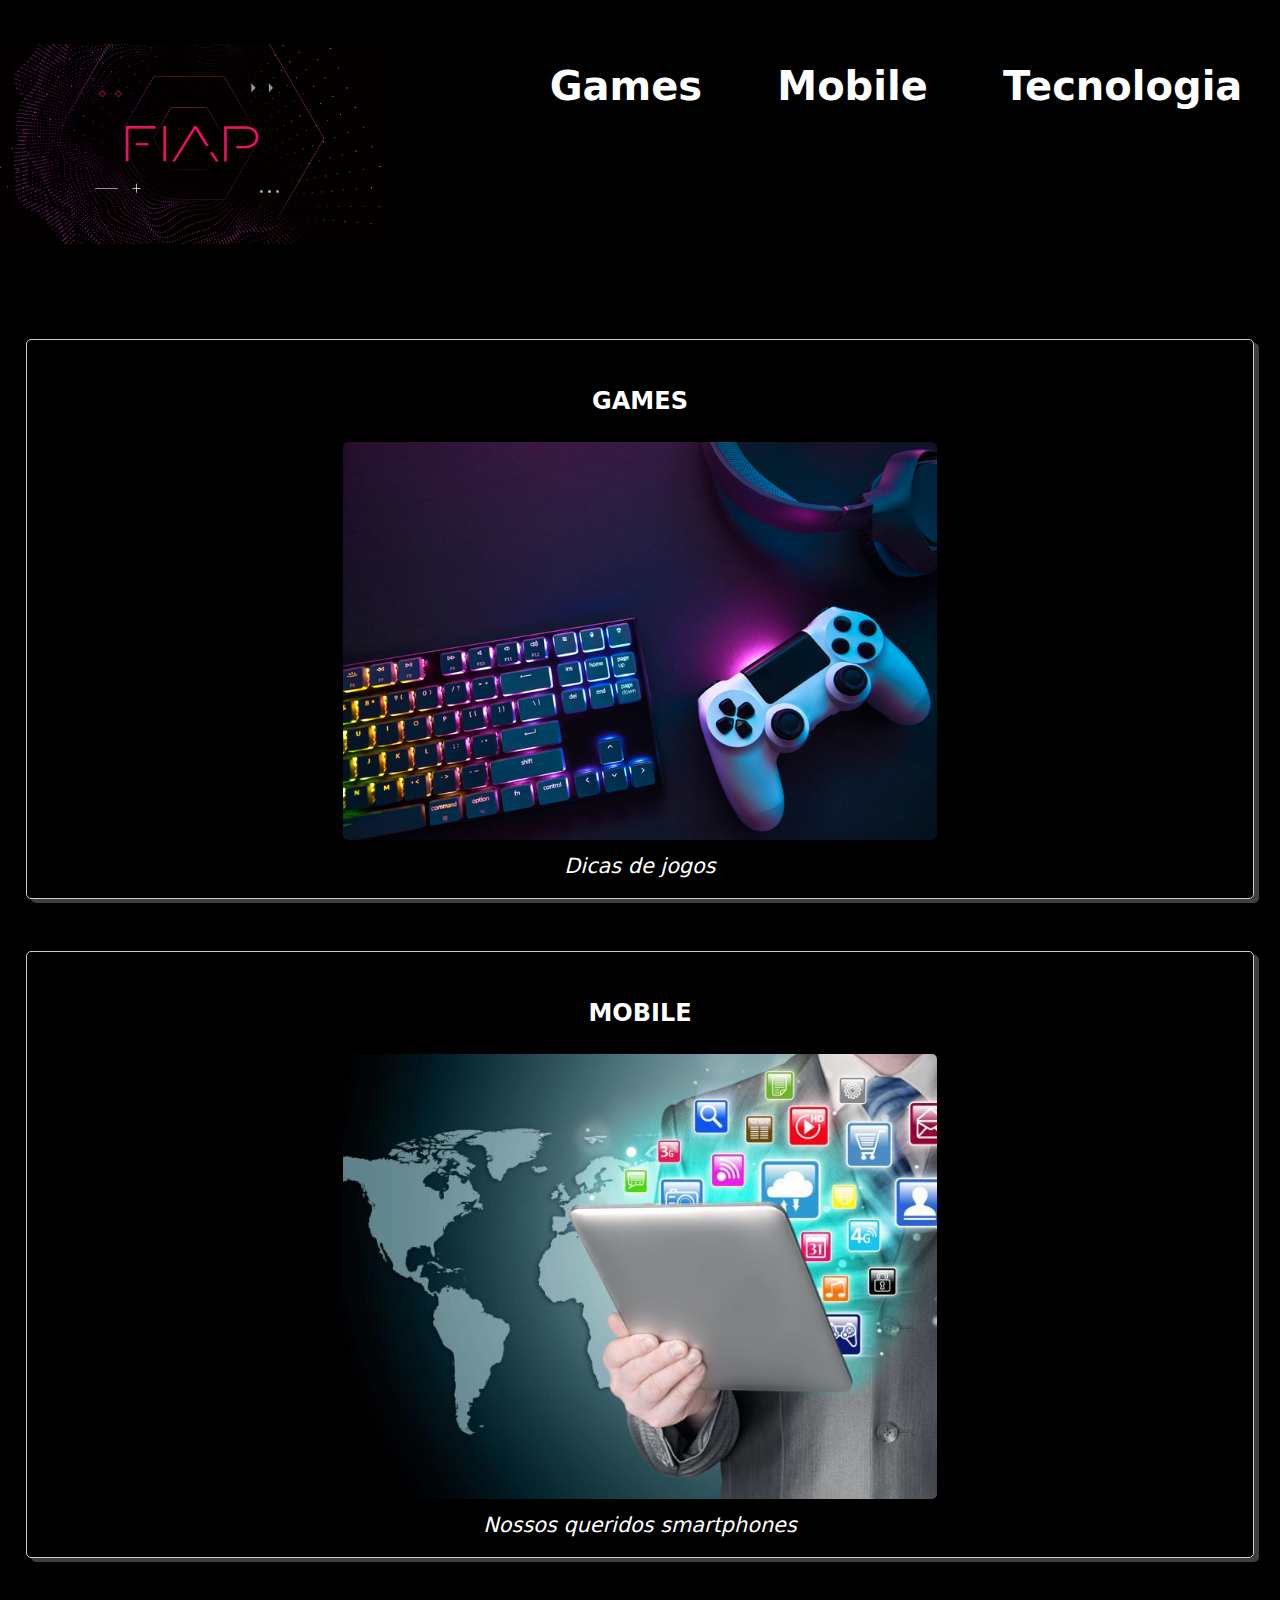
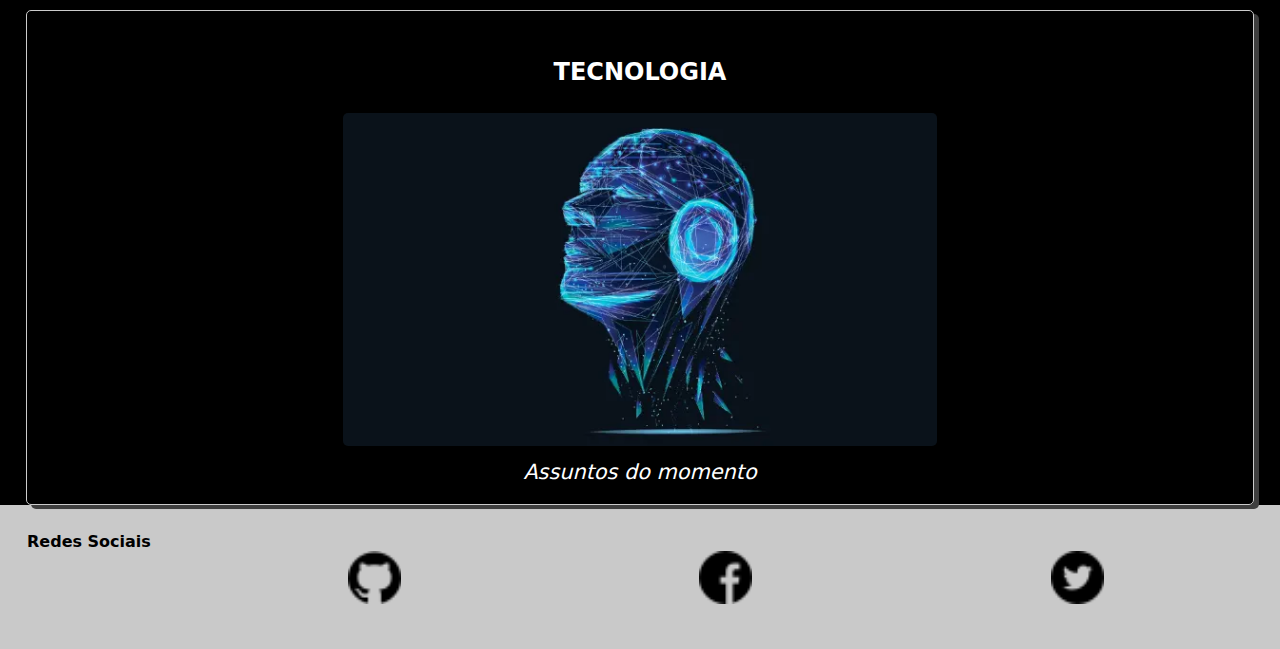
<file: index.html>
<!DOCTYPE html>
<html lang="pt-br">

<head>
  <meta charset="UTF-8" />
  <meta http-equiv="X-UA-Compatible" content="IE=edge" />
  <meta name="viewport" content="width=device-width, initial-scale=1.0" />
  <link rel="stylesheet" href="./css/style.css" />
  <title>Página Principal</title>
</head>

<body>
  <div class="container">
    <header class="cabecalho">
      <img src="./img/logo.png" alt="Logo da FIAP" />
      <nav>
        <a href="./pages/games.html">Games</a>
        <a href="./pages/mobile.html">Mobile</a>
        <a href="./pages/tech.html">Tecnologia</a>
      </nav>
    </header>

    <!--  section principal -->
    <section class="conteudo">
      <div class="card">
        <h2>GAMES</h2>
        <figure>
          <img src="./img/games.jpg" alt="imagem games">
          <figcaption>Dicas de jogos</figcaption>
        </figure>
      </div>

      <div class="card">
        <h2>MOBILE</h2>
        <figure>
          <img src="./img/mobile.jpg" alt="imagem mobile">
          <figcaption>Nossos queridos smartphones</figcaption>
        </figure>
      </div>

      <div class="card">
        <h2>TECNOLOGIA</h2>
        <figure>
          <img src="./img/tech-1.png" alt="imagem tecnologia">
          <figcaption>Assuntos do momento</figcaption>
        </figure>
      </div>
    </section>

    <!--  Rodapé -->
    <footer class="rodape">
      <h2>Redes Sociais</h2>
      <nav>
        <a href="https://github.com/"><img src="./img/social-1-24x.png" alt="Logo Github" /></a>
        <a href="https://pt-br.facebook.com/"><img src="./img/social-2-24x.png" alt="Logo facebook" /></a>
        <a href="https://twitter.com/"><img src="./img/social-3-24x.png" alt="Logo twitter" /></a>
      </nav>
    </footer>
  </div>
</body>

</html>
</file>
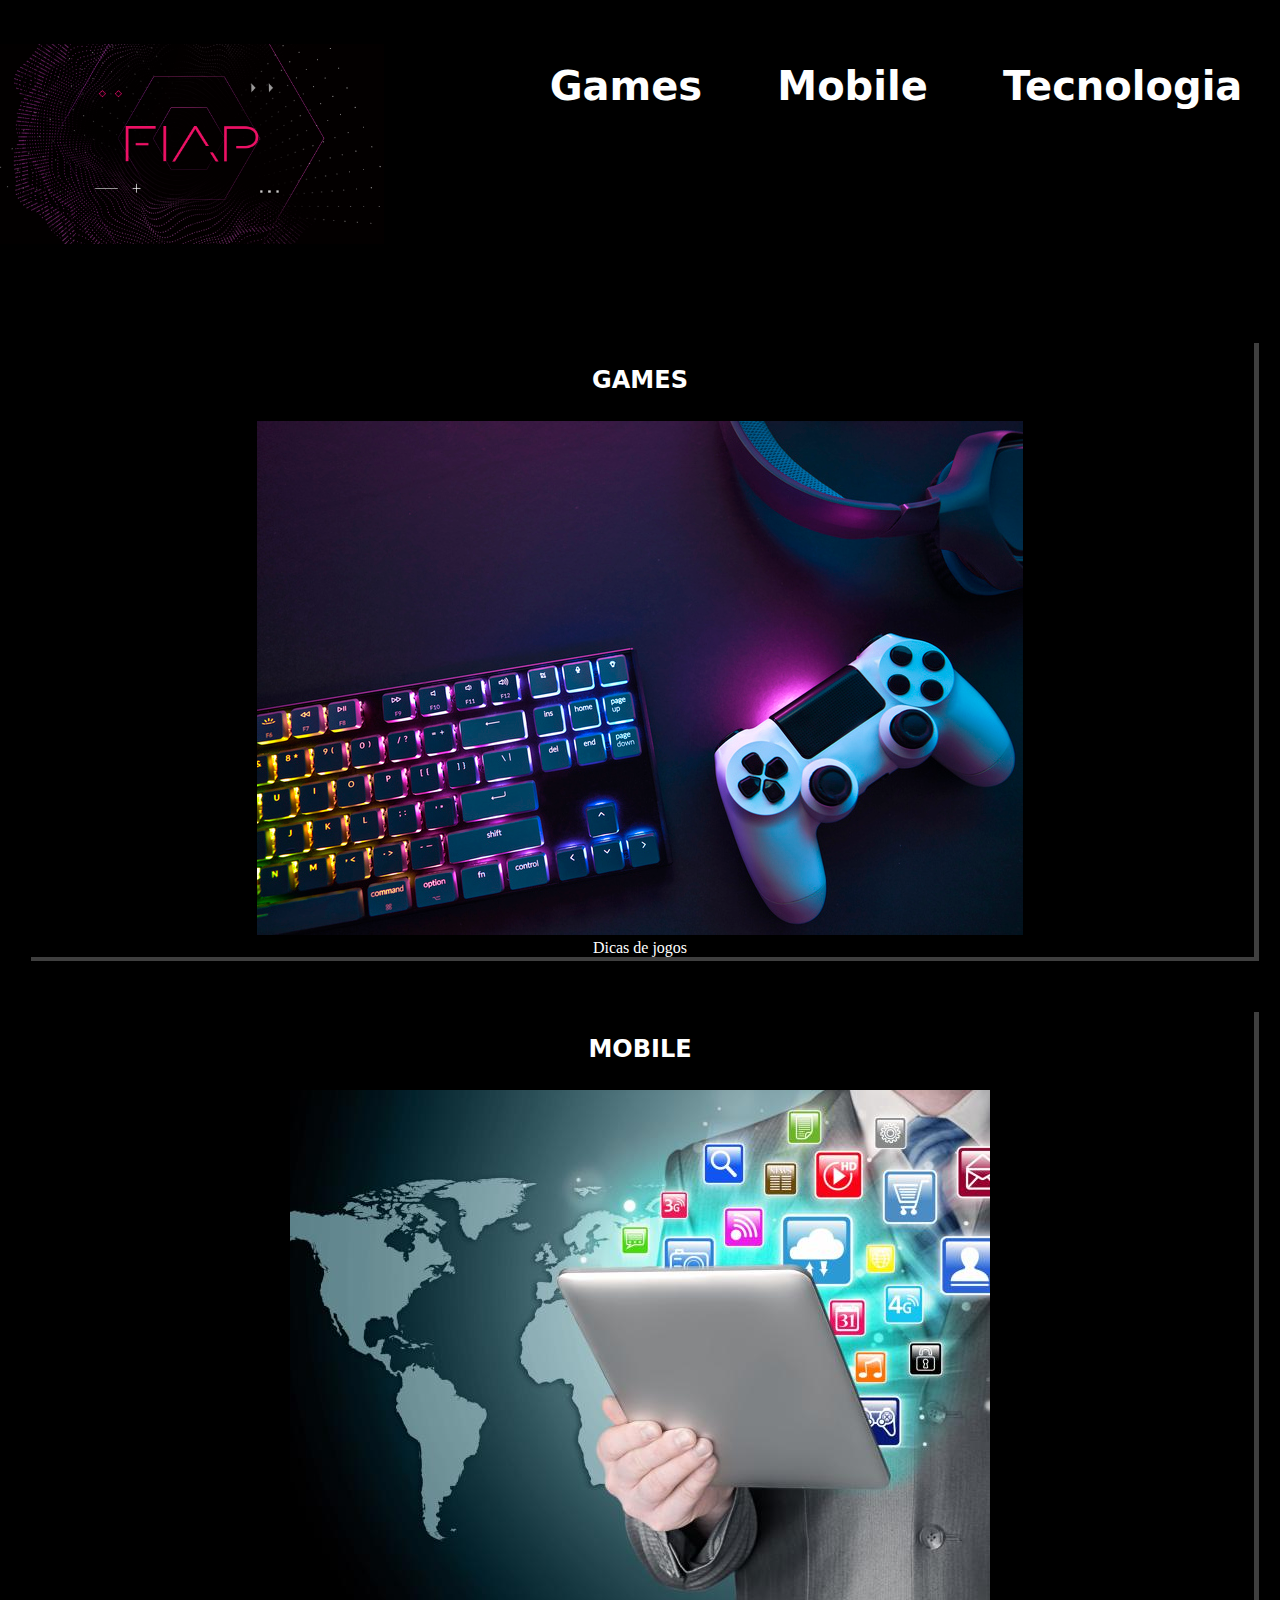
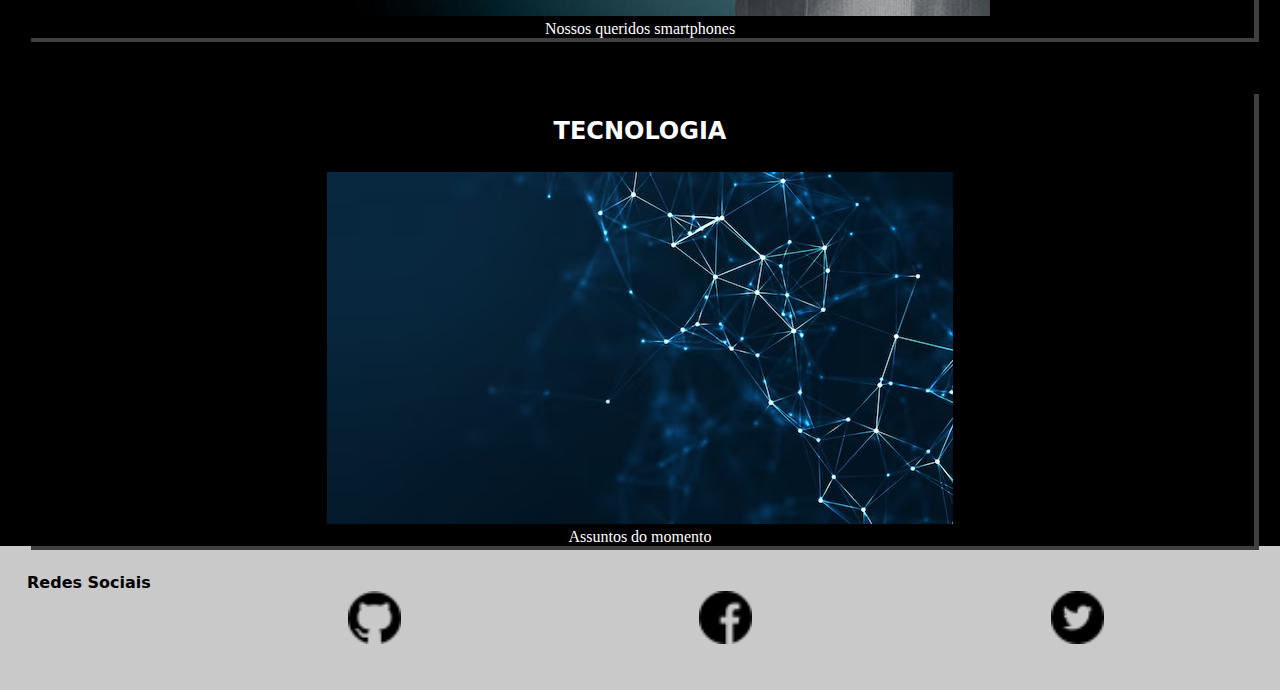
<file: Index.html>
<!DOCTYPE html>
<html lang="pt-br">

<head>
  <meta charset="UTF-8" />
  <meta http-equiv="X-UA-Compatible" content="IE=edge" />
  <meta name="viewport" content="width=device-width, initial-scale=1.0" />
  <link rel="stylesheet" href="./css/style.css" />
  <title>Página Principal</title>
</head>

<body>
  <div class="container">
    <header class="cabecalho">
      <img src="./img/logo.png" alt="Logo da FIAP" />
      <nav>
        <a href="./pages/games.html">Games</a>
        <a href="./pages/mobile.html">Mobile</a>
        <a href="./pages/tech.html">Tecnologia</a>
      </nav>
    </header>

    <!--  section principal -->
    <section class="conteudo">
      <div class="card-1">
        <h2>GAMES</h2>
        <figure>
          <img src="./img/games.jpg" alt="imagem games">
          <figcaption>Dicas de jogos</figcaption>
        </figure>
      </div>

      <div class="card-2">
        <h2>MOBILE</h2>
        <figure>
          <img src="./img/mobile.jpg" alt="imagem mobile">
          <figcaption>Nossos queridos smartphones</figcaption>
        </figure>
      </div>

      <div class="card-3">
        <h2>TECNOLOGIA</h2>
        <figure>
          <img src="./img/tech.png" alt="imagem tecnologia">
          <figcaption>Assuntos do momento</figcaption>
        </figure>
      </div>
    </section>

    <!--  Rodapé -->
    <footer class="rodape">
      <h2>Redes Sociais</h2>
      <nav>
        <a href="https://github.com/"><img src="./img/social-1-24x.png" alt="Logo Github" /></a>
        <a href="https://pt-br.facebook.com/"><img src="./img/social-2-24x.png" alt="Logo facebook" /></a>
        <a href="https://twitter.com/"><img src="./img/social-3-24x.png" alt="Logo twitter" /></a>
      </nav>
    </footer>
  </div>
</body>

</html>
</file>
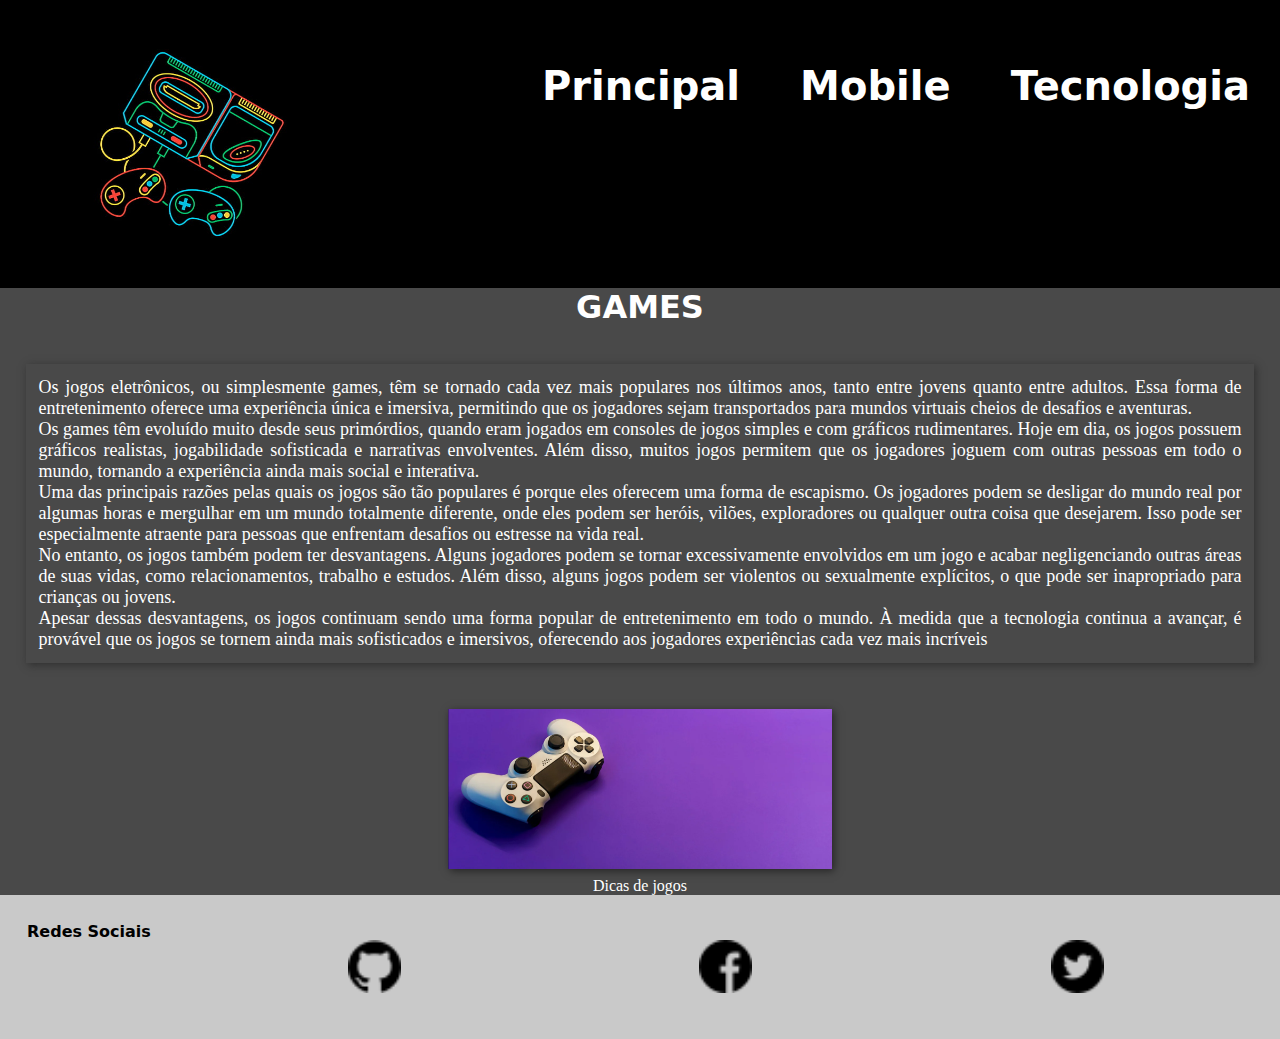
<file: pages/Games.html>
<!DOCTYPE html>
<html lang="pt-br">

<head>
  <meta charset="UTF-8" />
  <meta http-equiv="X-UA-Compatible" content="IE=edge" />
  <meta name="viewport" content="width=device-width, initial-scale=1.0" />
  <link rel="stylesheet" href="../css/style.css" />
  <title>Página Games</title>
</head>

<body>
  <div class="container">

    <!--  cabeçalho -->
    <header class="cabecalho">
      <img src="../img/games-1.png" alt="imagem de games" />
      <!--  menu -->
      <nav>
        <a href="../index.html">Principal</a>
        <a href="./mobile.html">Mobile</a>
        <a href="./tech.html">Tecnologia</a>
      </nav>
    </header>

    <!--  section conteúdo -->
    <section class="conteudo-interno">
        <h2>GAMES</h2>
        <p>
          Os jogos eletrônicos, ou simplesmente games, têm se tornado cada vez mais populares nos últimos anos, tanto entre jovens quanto entre adultos. Essa forma de entretenimento oferece uma experiência única e imersiva, permitindo que os jogadores sejam transportados para mundos virtuais cheios de desafios e aventuras.
        </br>
          Os games têm evoluído muito desde seus primórdios, quando eram jogados em consoles de jogos simples e com gráficos rudimentares. Hoje em dia, os jogos possuem gráficos realistas, jogabilidade sofisticada e narrativas envolventes. Além disso, muitos jogos permitem que os jogadores joguem com outras pessoas em todo o mundo, tornando a experiência ainda mais social e interativa.
        </br>  
          Uma das principais razões pelas quais os jogos são tão populares é porque eles oferecem uma forma de escapismo. Os jogadores podem se desligar do mundo real por algumas horas e mergulhar em um mundo totalmente diferente, onde eles podem ser heróis, vilões, exploradores ou qualquer outra coisa que desejarem. Isso pode ser especialmente atraente para pessoas que enfrentam desafios ou estresse na vida real.
        </br>  
          No entanto, os jogos também podem ter desvantagens. Alguns jogadores podem se tornar excessivamente envolvidos em um jogo e acabar negligenciando outras áreas de suas vidas, como relacionamentos, trabalho e estudos. Além disso, alguns jogos podem ser violentos ou sexualmente explícitos, o que pode ser inapropriado para crianças ou jovens.
        </br>  
          Apesar dessas desvantagens, os jogos continuam sendo uma forma popular de entretenimento em todo o mundo. À medida que a tecnologia continua a avançar, é provável que os jogos se tornem ainda mais sofisticados e imersivos, oferecendo aos jogadores experiências cada vez mais incríveis    
        </p>
        <figure>
          <img src="../img/games-2.png" alt="imagem games">
          <figcaption>Dicas de jogos</figcaption>
        </figure>
    </section>

    <!--  Rodapé -->
    <footer class="rodape">
      <h2>Redes Sociais</h2>
      <nav>
        <a href="https://github.com/"><img src="../img/social-1-24x.png" alt="Logo Github" /></a>
        <a href="https://pt-br.facebook.com/"><img src="../img/social-2-24x.png" alt="Logo facebook" /></a>
        <a href="https://twitter.com/"><img src="../img/social-3-24x.png" alt="Logo twitter" /></a>
      </nav>
    </footer>
  </div>
</body>

</html>
</file>
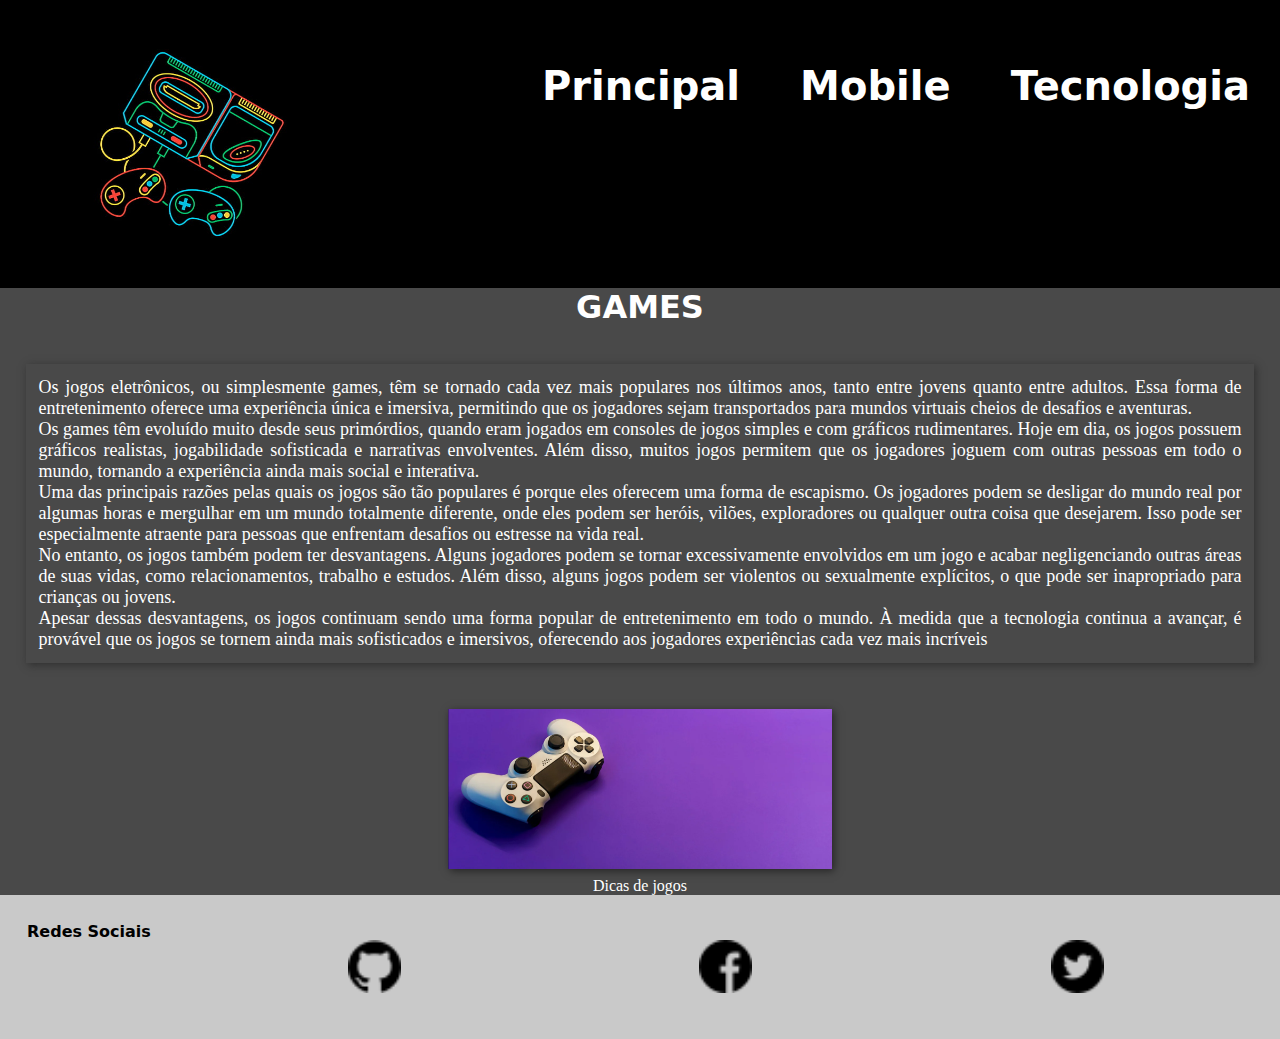
<file: pages/games.html>
<!DOCTYPE html>
<html lang="pt-br">

<head>
  <meta charset="UTF-8" />
  <meta http-equiv="X-UA-Compatible" content="IE=edge" />
  <meta name="viewport" content="width=device-width, initial-scale=1.0" />
  <link rel="stylesheet" href="../css/style.css" />
  <title>Página Games</title>
</head>

<body>
  <div class="container">

    <!--  cabeçalho -->
    <header class="cabecalho">
      <img src="../img/games-1.png" alt="imagem de games" />
      <!--  menu -->
      <nav>
        <a href="../index.html">Principal</a>
        <a href="./mobile.html">Mobile</a>
        <a href="./tech.html">Tecnologia</a>
      </nav>
    </header>

    <!--  section conteúdo -->
    <section class="conteudo-interno">
        <h2>GAMES</h2>
        <p>
          Os jogos eletrônicos, ou simplesmente games, têm se tornado cada vez mais populares nos últimos anos, tanto entre jovens quanto entre adultos. Essa forma de entretenimento oferece uma experiência única e imersiva, permitindo que os jogadores sejam transportados para mundos virtuais cheios de desafios e aventuras.
        </br>
          Os games têm evoluído muito desde seus primórdios, quando eram jogados em consoles de jogos simples e com gráficos rudimentares. Hoje em dia, os jogos possuem gráficos realistas, jogabilidade sofisticada e narrativas envolventes. Além disso, muitos jogos permitem que os jogadores joguem com outras pessoas em todo o mundo, tornando a experiência ainda mais social e interativa.
        </br>  
          Uma das principais razões pelas quais os jogos são tão populares é porque eles oferecem uma forma de escapismo. Os jogadores podem se desligar do mundo real por algumas horas e mergulhar em um mundo totalmente diferente, onde eles podem ser heróis, vilões, exploradores ou qualquer outra coisa que desejarem. Isso pode ser especialmente atraente para pessoas que enfrentam desafios ou estresse na vida real.
        </br>  
          No entanto, os jogos também podem ter desvantagens. Alguns jogadores podem se tornar excessivamente envolvidos em um jogo e acabar negligenciando outras áreas de suas vidas, como relacionamentos, trabalho e estudos. Além disso, alguns jogos podem ser violentos ou sexualmente explícitos, o que pode ser inapropriado para crianças ou jovens.
        </br>  
          Apesar dessas desvantagens, os jogos continuam sendo uma forma popular de entretenimento em todo o mundo. À medida que a tecnologia continua a avançar, é provável que os jogos se tornem ainda mais sofisticados e imersivos, oferecendo aos jogadores experiências cada vez mais incríveis    
        </p>
        <figure>
          <img src="../img/games-2.png" alt="imagem games">
          <figcaption>Dicas de jogos</figcaption>
        </figure>
    </section>

    <!--  Rodapé -->
    <footer class="rodape">
      <h2>Redes Sociais</h2>
      <nav>
        <a href="https://github.com/"><img src="../img/social-1-24x.png" alt="Logo Github" /></a>
        <a href="https://pt-br.facebook.com/"><img src="../img/social-2-24x.png" alt="Logo facebook" /></a>
        <a href="https://twitter.com/"><img src="../img/social-3-24x.png" alt="Logo twitter" /></a>
      </nav>
    </footer>
  </div>
</body>

</html>
</file>
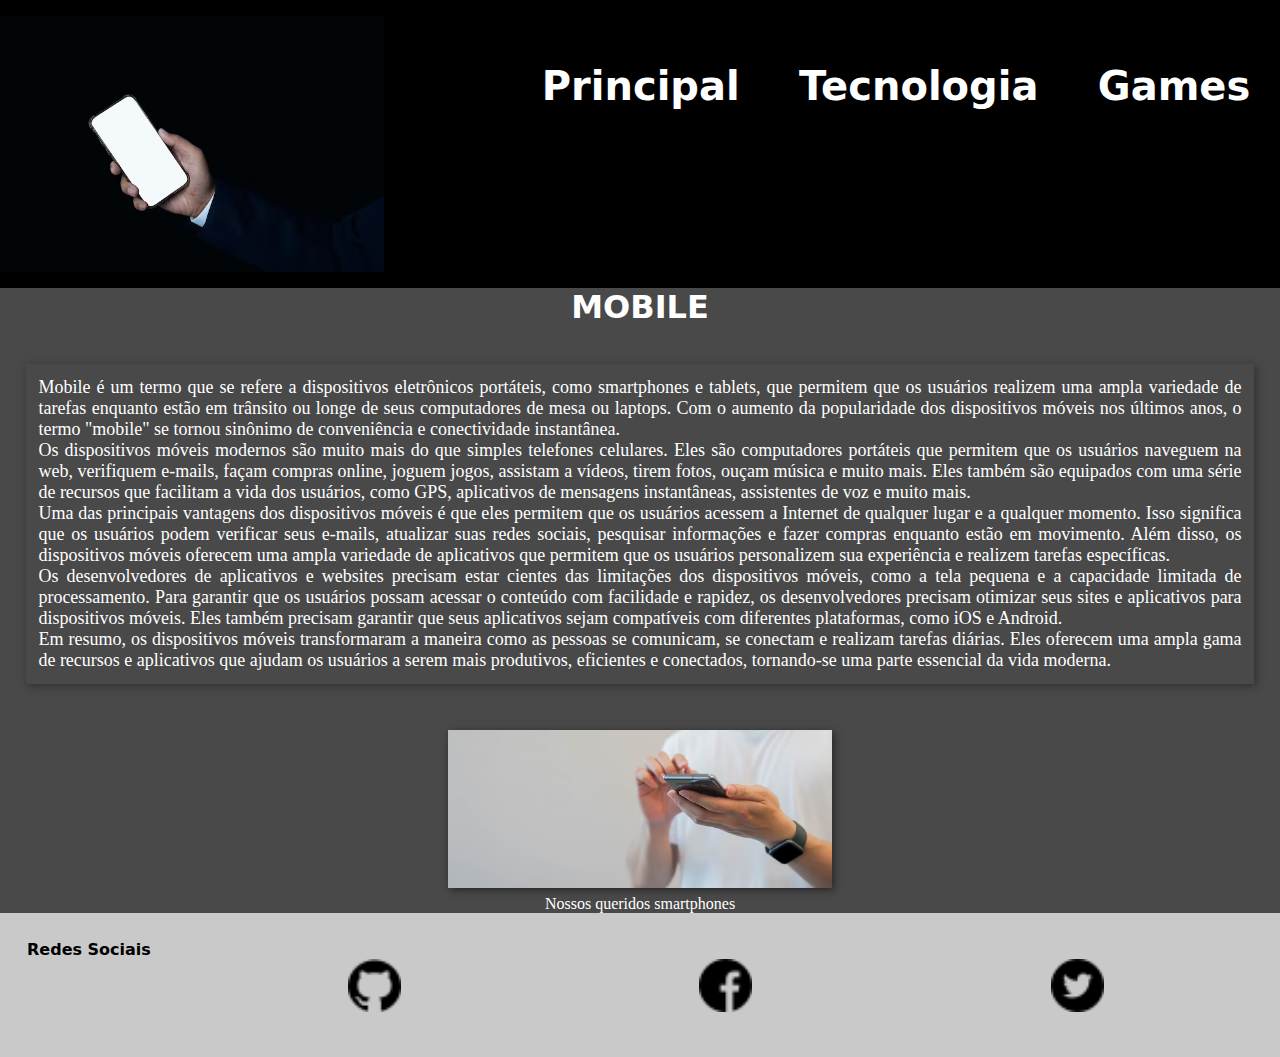
<file: pages/Mobile.html>
<!DOCTYPE html>
<html lang="pt-br">

<head>
  <meta charset="UTF-8" />
  <meta http-equiv="X-UA-Compatible" content="IE=edge" />
  <meta name="viewport" content="width=device-width, initial-scale=1.0" />
  <link rel="stylesheet" href="../css/style.css" />
  <title>Página Mobile</title>
</head>

<body>
  <div class="container">

    <!--  cabeçalho -->
    <header class="cabecalho">
      <img src="../img/mobile-1.png" alt="imagem de mobile" />
      <!--  menu -->
      <nav>
        <a href="../index.html">Principal</a>
        <a href="./tech.html">Tecnologia</a>
        <a href="./games.html">Games</a>
      </nav>
    </header>

    <!--  section conteúdo -->
    <section class="conteudo-interno">
        <h2>MOBILE</h2>
        <p>
          Mobile é um termo que se refere a dispositivos eletrônicos portáteis, como smartphones e tablets, que permitem que os usuários realizem uma ampla variedade de tarefas enquanto estão em trânsito ou longe de seus computadores de mesa ou laptops. Com o aumento da popularidade dos dispositivos móveis nos últimos anos, o termo "mobile" se tornou sinônimo de conveniência e conectividade instantânea.
        </br>
          Os dispositivos móveis modernos são muito mais do que simples telefones celulares. Eles são computadores portáteis que permitem que os usuários naveguem na web, verifiquem e-mails, façam compras online, joguem jogos, assistam a vídeos, tirem fotos, ouçam música e muito mais. Eles também são equipados com uma série de recursos que facilitam a vida dos usuários, como GPS, aplicativos de mensagens instantâneas, assistentes de voz e muito mais.
        </br>
          Uma das principais vantagens dos dispositivos móveis é que eles permitem que os usuários acessem a Internet de qualquer lugar e a qualquer momento. Isso significa que os usuários podem verificar seus e-mails, atualizar suas redes sociais, pesquisar informações e fazer compras enquanto estão em movimento. Além disso, os dispositivos móveis oferecem uma ampla variedade de aplicativos que permitem que os usuários personalizem sua experiência e realizem tarefas específicas.
        </br>
          Os desenvolvedores de aplicativos e websites precisam estar cientes das limitações dos dispositivos móveis, como a tela pequena e a capacidade limitada de processamento. Para garantir que os usuários possam acessar o conteúdo com facilidade e rapidez, os desenvolvedores precisam otimizar seus sites e aplicativos para dispositivos móveis. Eles também precisam garantir que seus aplicativos sejam compatíveis com diferentes plataformas, como iOS e Android.
        </br>
          Em resumo, os dispositivos móveis transformaram a maneira como as pessoas se comunicam, se conectam e realizam tarefas diárias. Eles oferecem uma ampla gama de recursos e aplicativos que ajudam os usuários a serem mais produtivos, eficientes e conectados, tornando-se uma parte essencial da vida moderna.
        </p>
        <figure>
          <img src="../img/mobile-2.png" alt="imagem mobile">
          <figcaption>Nossos queridos smartphones</figcaption>
        </figure>
    </section>

    <!--  Rodapé -->
    <footer class="rodape">
      <h2>Redes Sociais</h2>
      <nav>
        <a href="https://github.com/"><img src="../img/social-1-24x.png" alt="Logo Github" /></a>
        <a href="https://pt-br.facebook.com/"><img src="../img/social-2-24x.png" alt="Logo facebook" /></a>
        <a href="https://twitter.com/"><img src="../img/social-3-24x.png" alt="Logo twitter" /></a>
      </nav>
    </footer>
  </div>
</body>

</html>
</file>
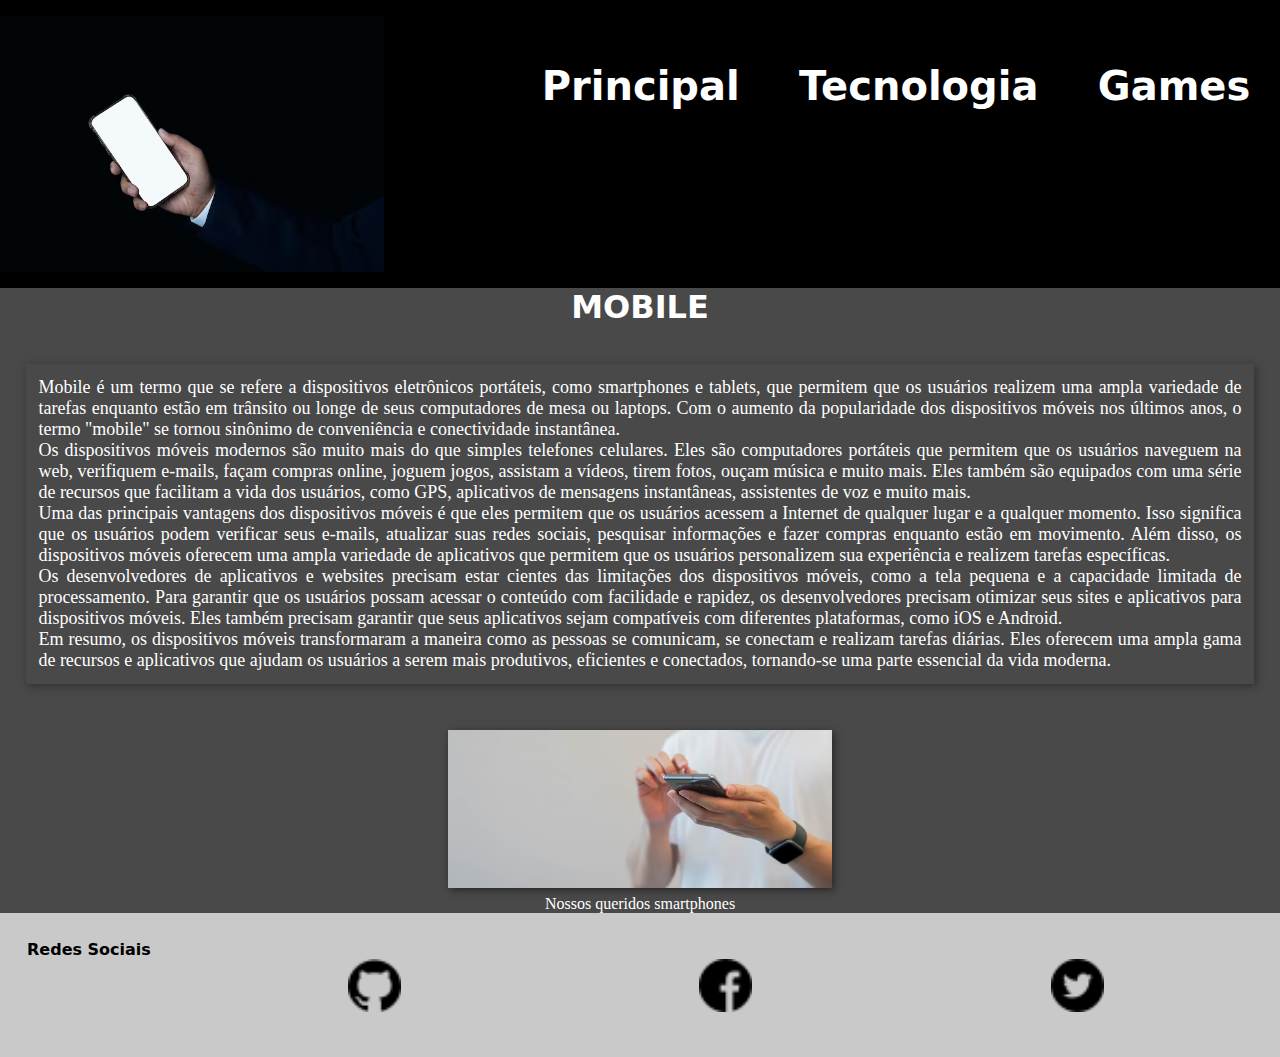
<file: pages/mobile.html>
<!DOCTYPE html>
<html lang="pt-br">

<head>
  <meta charset="UTF-8" />
  <meta http-equiv="X-UA-Compatible" content="IE=edge" />
  <meta name="viewport" content="width=device-width, initial-scale=1.0" />
  <link rel="stylesheet" href="../css/style.css" />
  <title>Página Mobile</title>
</head>

<body>
  <div class="container">

    <!--  cabeçalho -->
    <header class="cabecalho">
      <img src="../img/mobile-1.png" alt="imagem de mobile" />
      <!--  menu -->
      <nav>
        <a href="../index.html">Principal</a>
        <a href="./tech.html">Tecnologia</a>
        <a href="./games.html">Games</a>
      </nav>
    </header>

    <!--  section conteúdo -->
    <section class="conteudo-interno">
        <h2>MOBILE</h2>
        <p>
          Mobile é um termo que se refere a dispositivos eletrônicos portáteis, como smartphones e tablets, que permitem que os usuários realizem uma ampla variedade de tarefas enquanto estão em trânsito ou longe de seus computadores de mesa ou laptops. Com o aumento da popularidade dos dispositivos móveis nos últimos anos, o termo "mobile" se tornou sinônimo de conveniência e conectividade instantânea.
        </br>
          Os dispositivos móveis modernos são muito mais do que simples telefones celulares. Eles são computadores portáteis que permitem que os usuários naveguem na web, verifiquem e-mails, façam compras online, joguem jogos, assistam a vídeos, tirem fotos, ouçam música e muito mais. Eles também são equipados com uma série de recursos que facilitam a vida dos usuários, como GPS, aplicativos de mensagens instantâneas, assistentes de voz e muito mais.
        </br>
          Uma das principais vantagens dos dispositivos móveis é que eles permitem que os usuários acessem a Internet de qualquer lugar e a qualquer momento. Isso significa que os usuários podem verificar seus e-mails, atualizar suas redes sociais, pesquisar informações e fazer compras enquanto estão em movimento. Além disso, os dispositivos móveis oferecem uma ampla variedade de aplicativos que permitem que os usuários personalizem sua experiência e realizem tarefas específicas.
        </br>
          Os desenvolvedores de aplicativos e websites precisam estar cientes das limitações dos dispositivos móveis, como a tela pequena e a capacidade limitada de processamento. Para garantir que os usuários possam acessar o conteúdo com facilidade e rapidez, os desenvolvedores precisam otimizar seus sites e aplicativos para dispositivos móveis. Eles também precisam garantir que seus aplicativos sejam compatíveis com diferentes plataformas, como iOS e Android.
        </br>
          Em resumo, os dispositivos móveis transformaram a maneira como as pessoas se comunicam, se conectam e realizam tarefas diárias. Eles oferecem uma ampla gama de recursos e aplicativos que ajudam os usuários a serem mais produtivos, eficientes e conectados, tornando-se uma parte essencial da vida moderna.
        </p>
        <figure>
          <img src="../img/mobile-2.png" alt="imagem mobile">
          <figcaption>Nossos queridos smartphones</figcaption>
        </figure>
    </section>

    <!--  Rodapé -->
    <footer class="rodape">
      <h2>Redes Sociais</h2>
      <nav>
        <a href="https://github.com/"><img src="../img/social-1-24x.png" alt="Logo Github" /></a>
        <a href="https://pt-br.facebook.com/"><img src="../img/social-2-24x.png" alt="Logo facebook" /></a>
        <a href="https://twitter.com/"><img src="../img/social-3-24x.png" alt="Logo twitter" /></a>
      </nav>
    </footer>
  </div>
</body>

</html>
</file>
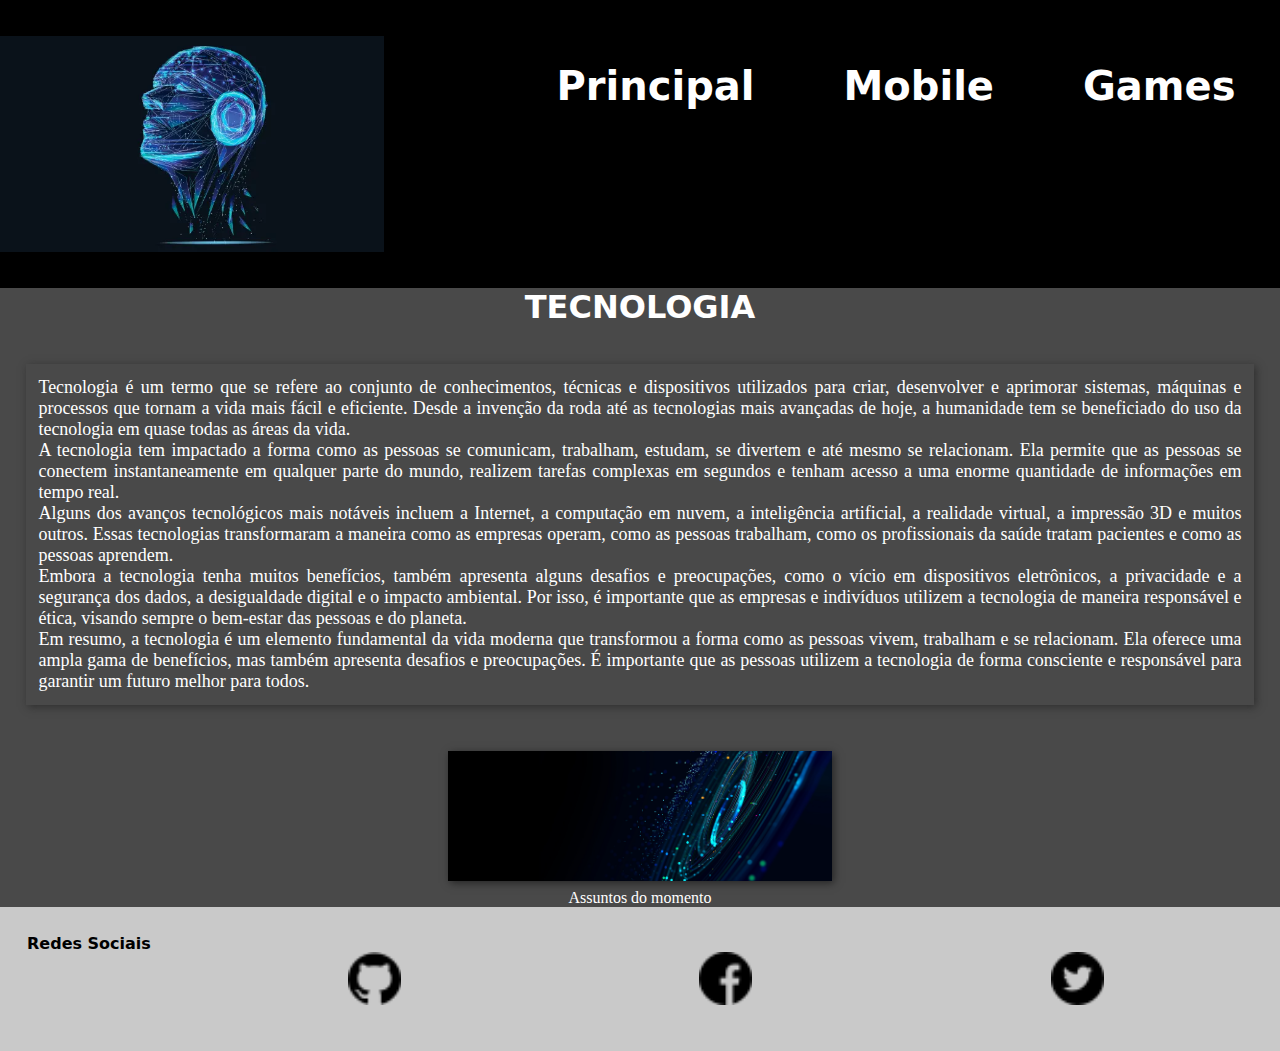
<file: pages/Tech.html>
<!DOCTYPE html>
<html lang="pt-br">

<head>
  <meta charset="UTF-8" />
  <meta http-equiv="X-UA-Compatible" content="IE=edge" />
  <meta name="viewport" content="width=device-width, initial-scale=1.0" />
  <link rel="stylesheet" href="../css/style.css" />
  <title>Página Tecnologia</title>
</head>

<body>
  <div class="container">

    <!--  cabeçalho da página tech -->
    <header class="cabecalho">
      <img src="../img/tech-1.png" alt="imagem de tecnologia" />
      <!--  menu -->
      <nav>
        <a href="../index.html">Principal</a>
        <a href="./mobile.html">Mobile</a>
        <a href="./games.html">Games</a>
      </nav>
    </header>

    <!--  section conteúdo -->
    <section class="conteudo-interno">
        <h2>TECNOLOGIA</h2>
        <p>
          Tecnologia é um termo que se refere ao conjunto de conhecimentos, técnicas e dispositivos utilizados para criar, desenvolver e aprimorar sistemas, máquinas e processos que tornam a vida mais fácil e eficiente. Desde a invenção da roda até as tecnologias mais avançadas de hoje, a humanidade tem se beneficiado do uso da tecnologia em quase todas as áreas da vida.
        </br> 
          A tecnologia tem impactado a forma como as pessoas se comunicam, trabalham, estudam, se divertem e até mesmo se relacionam. Ela permite que as pessoas se conectem instantaneamente em qualquer parte do mundo, realizem tarefas complexas em segundos e tenham acesso a uma enorme quantidade de informações em tempo real.
        </br>
          Alguns dos avanços tecnológicos mais notáveis incluem a Internet, a computação em nuvem, a inteligência artificial, a realidade virtual, a impressão 3D e muitos outros. Essas tecnologias transformaram a maneira como as empresas operam, como as pessoas trabalham, como os profissionais da saúde tratam pacientes e como as pessoas aprendem.
        </br>
          Embora a tecnologia tenha muitos benefícios, também apresenta alguns desafios e preocupações, como o vício em dispositivos eletrônicos, a privacidade e a segurança dos dados, a desigualdade digital e o impacto ambiental. Por isso, é importante que as empresas e indivíduos utilizem a tecnologia de maneira responsável e ética, visando sempre o bem-estar das pessoas e do planeta.
        </br>
          Em resumo, a tecnologia é um elemento fundamental da vida moderna que transformou a forma como as pessoas vivem, trabalham e se relacionam. Ela oferece uma ampla gama de benefícios, mas também apresenta desafios e preocupações. É importante que as pessoas utilizem a tecnologia de forma consciente e responsável para garantir um futuro melhor para todos. </p>
        <figure>
          <img src="../img/tech-2.png" alt="imagem tecnologia">
          <figcaption>Assuntos do momento</figcaption>
        </figure>
    </section>

    <!--  Rodapé -->
    <footer class="rodape">
      <h2>Redes Sociais</h2>
      <nav>
        <a href="https://github.com/"><img src="../img/social-1-24x.png" alt="Logo Github" /></a>
        <a href="https://pt-br.facebook.com/"><img src="../img/social-2-24x.png" alt="Logo facebook" /></a>
        <a href="https://twitter.com/"><img src="../img/social-3-24x.png" alt="Logo twitter" /></a>
      </nav>
    </footer>
  </div>
</body>

</html>
</file>
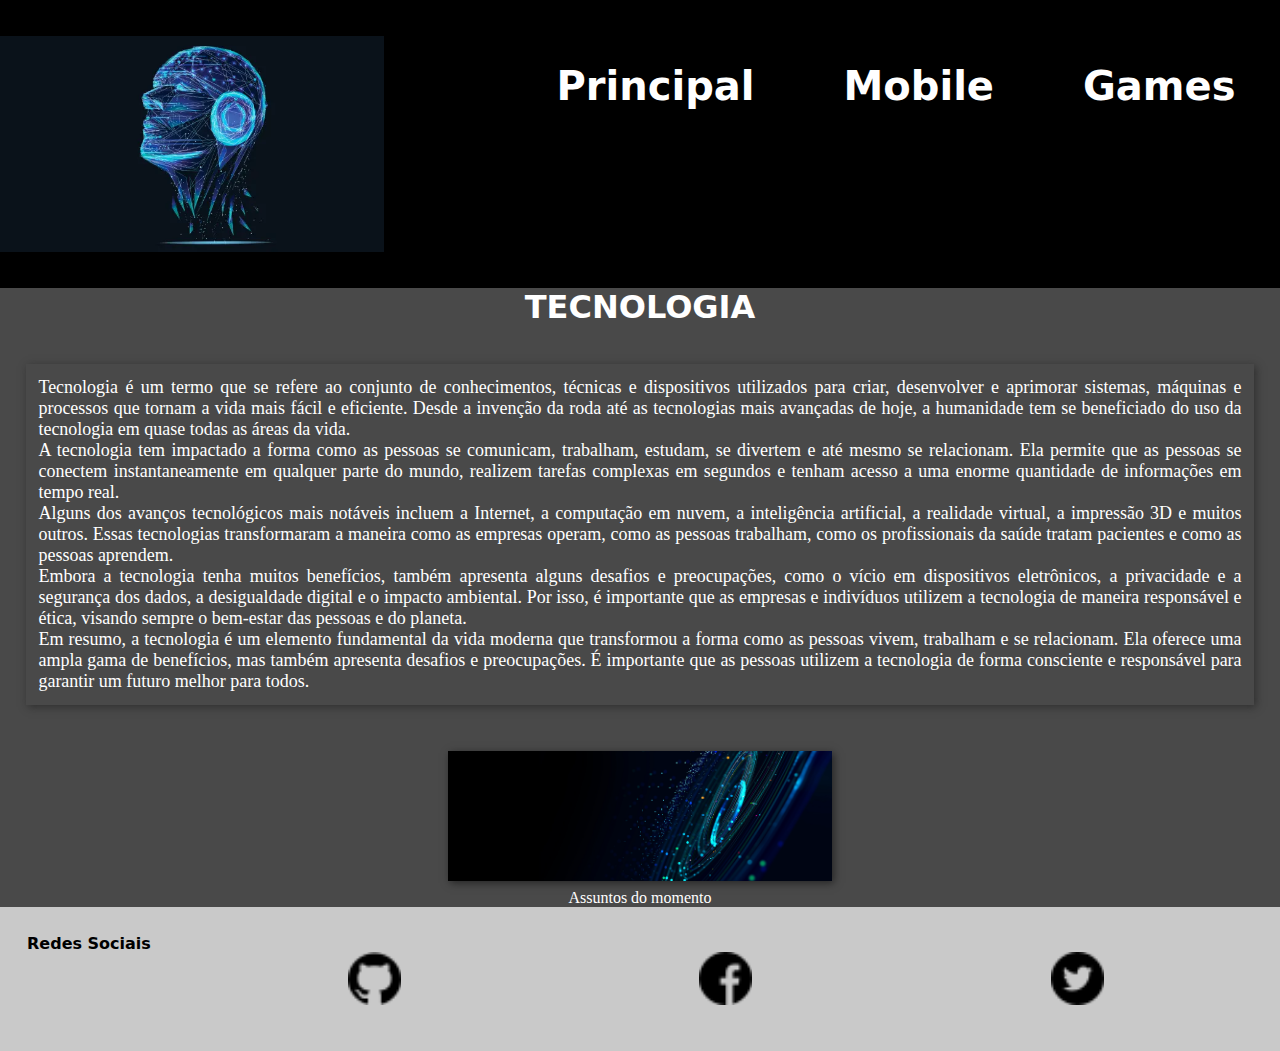
<file: pages/tech.html>
<!DOCTYPE html>
<html lang="pt-br">

<head>
  <meta charset="UTF-8" />
  <meta http-equiv="X-UA-Compatible" content="IE=edge" />
  <meta name="viewport" content="width=device-width, initial-scale=1.0" />
  <link rel="stylesheet" href="../css/style.css" />
  <title>Página Tecnologia</title>
</head>

<body>
  <div class="container">

    <!--  cabeçalho da página tech -->
    <header class="cabecalho">
      <img src="../img/tech-1.png" alt="imagem de tecnologia" />
      <!--  menu -->
      <nav>
        <a href="../index.html">Principal</a>
        <a href="./mobile.html">Mobile</a>
        <a href="./games.html">Games</a>
      </nav>
    </header>

    <!--  section conteúdo -->
    <section class="conteudo-interno">
        <h2>TECNOLOGIA</h2>
        <p>
          Tecnologia é um termo que se refere ao conjunto de conhecimentos, técnicas e dispositivos utilizados para criar, desenvolver e aprimorar sistemas, máquinas e processos que tornam a vida mais fácil e eficiente. Desde a invenção da roda até as tecnologias mais avançadas de hoje, a humanidade tem se beneficiado do uso da tecnologia em quase todas as áreas da vida.
        </br> 
          A tecnologia tem impactado a forma como as pessoas se comunicam, trabalham, estudam, se divertem e até mesmo se relacionam. Ela permite que as pessoas se conectem instantaneamente em qualquer parte do mundo, realizem tarefas complexas em segundos e tenham acesso a uma enorme quantidade de informações em tempo real.
        </br>
          Alguns dos avanços tecnológicos mais notáveis incluem a Internet, a computação em nuvem, a inteligência artificial, a realidade virtual, a impressão 3D e muitos outros. Essas tecnologias transformaram a maneira como as empresas operam, como as pessoas trabalham, como os profissionais da saúde tratam pacientes e como as pessoas aprendem.
        </br>
          Embora a tecnologia tenha muitos benefícios, também apresenta alguns desafios e preocupações, como o vício em dispositivos eletrônicos, a privacidade e a segurança dos dados, a desigualdade digital e o impacto ambiental. Por isso, é importante que as empresas e indivíduos utilizem a tecnologia de maneira responsável e ética, visando sempre o bem-estar das pessoas e do planeta.
        </br>
          Em resumo, a tecnologia é um elemento fundamental da vida moderna que transformou a forma como as pessoas vivem, trabalham e se relacionam. Ela oferece uma ampla gama de benefícios, mas também apresenta desafios e preocupações. É importante que as pessoas utilizem a tecnologia de forma consciente e responsável para garantir um futuro melhor para todos. </p>
        <figure>
          <img src="../img/tech-2.png" alt="imagem tecnologia">
          <figcaption>Assuntos do momento</figcaption>
        </figure>
    </section>

    <!--  Rodapé -->
    <footer class="rodape">
      <h2>Redes Sociais</h2>
      <nav>
        <a href="https://github.com/"><img src="../img/social-1-24x.png" alt="Logo Github" /></a>
        <a href="https://pt-br.facebook.com/"><img src="../img/social-2-24x.png" alt="Logo facebook" /></a>
        <a href="https://twitter.com/"><img src="../img/social-3-24x.png" alt="Logo twitter" /></a>
      </nav>
    </footer>
  </div>
</body>

</html>
</file>
<file: css/style.css>
@import url("./rodape.css");
@import url("./conteudo.css");
@import url("./cabecalho.css");
@import url("./conteudo-interno.css");

* {
  margin: 0;
  padding: 0;
  font-size: 16px;
  box-sizing: border-box;
}
.container {
  width: 100%;
}

/* Breakpoint 1 - 1300px*/
@media screen and (max-width: 1300px) {
   .conteudo {
    flex-direction: column;
  } 

  .rodape nav img {
  display: block;
  max-width: 100%;
  width: 15%;
  margin: 0 auto;
  }

  .card img{
    max-width: 100%;
    width: 50%;
    height: auto;
    display: inline-block;
  } 
  
  .card figcaption {
      font-size: 1.3rem;
  }

  }


/* Breakpoint 2 - 990px*/
@media screen and (max-width: 990px) {
  .cabecalho nav {
  width: 100%;
  height: auto;
  font-size: 2rem;
   }
   .cabecalho img {
   width: 50%;
   max-width: 50%;
  margin: 0 auto;
   }
   .cabecalho a {
   padding: 3vh 0;
   }
   .rodape nav img {
    display: block;
    max-width: 100%;
    width: 20%;
    margin: 0 auto;

  }
  }

  
  /* Breakpoint 3 - 600px*/
  @media screen and (max-width: 600px) {
   .cabecalho nav {
      font-size: 1.5rem;
      justify-content: center;
      flex-direction: column;
    }
    .cabecalho img {
      width: 70%;
      max-width: 70%;
    }

    .cabecalho a{
      font-size: 2rem;
      padding: 13px;
    }

    

  }
</file>
